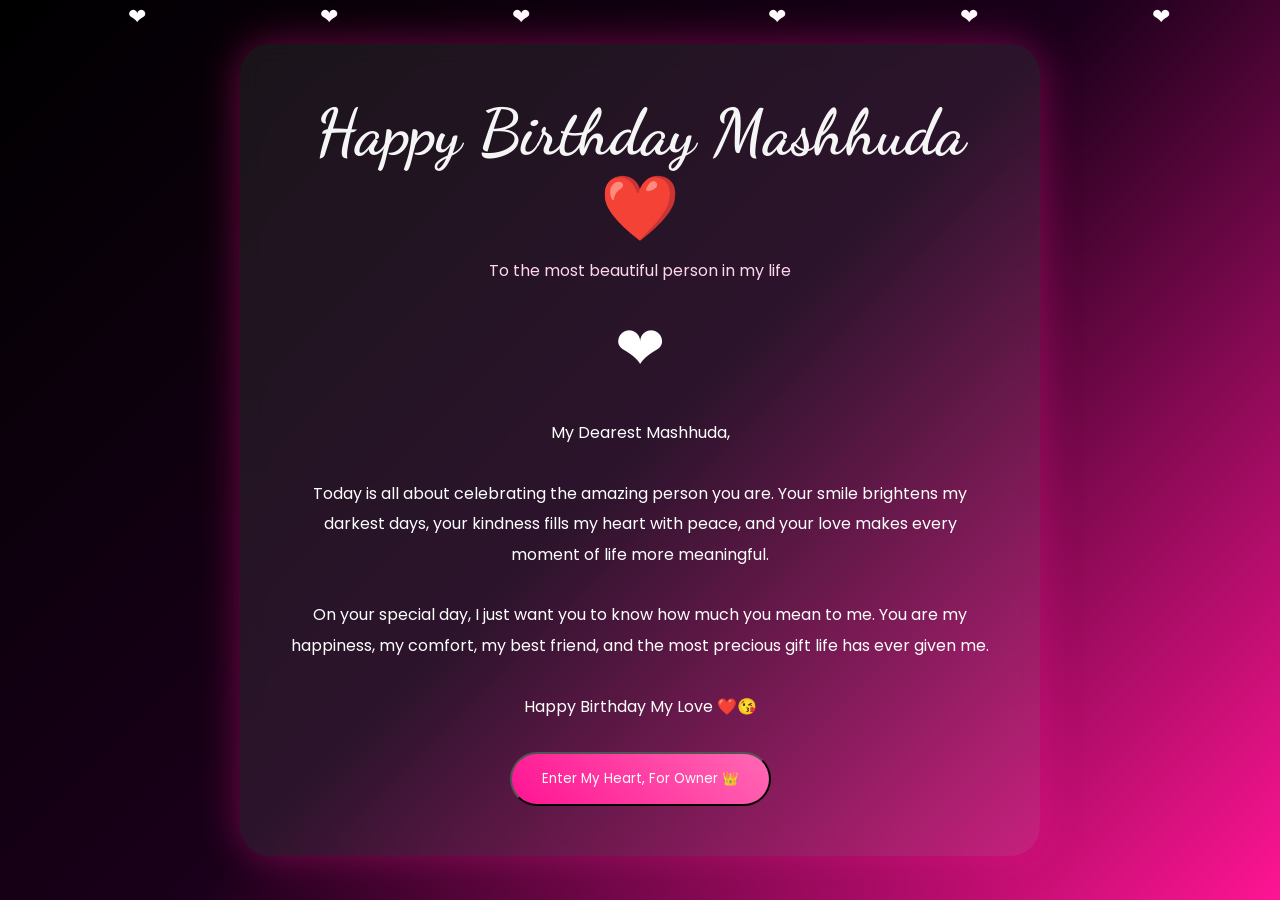
<file: index.html>
<!DOCTYPE html>
<html lang="en">
<head>
<meta charset="UTF-8">
<meta name="viewport" content="width=device-width, initial-scale=1.0">
<title>Happy Birthday Mashhuda ❤️</title>

<link rel="stylesheet" href="style.css">

<link href="https://fonts.googleapis.com/css2?family=Poppins:wght@300;400;600;700&family=Dancing+Script:wght@700&display=swap" rel="stylesheet">
</head>

<body>

<div class="floating-heart" style="left:10%">❤</div>
<div class="floating-heart" style="left:25%;animation-delay:2s">❤</div>
<div class="floating-heart" style="left:40%;animation-delay:4s">❤</div>
<div class="floating-heart" style="left:60%;animation-delay:1s">❤</div>
<div class="floating-heart" style="left:75%;animation-delay:3s">❤</div>
<div class="floating-heart" style="left:90%;animation-delay:5s">❤</div>

<section class="hero">
    <div class="card">

        <h1>Happy Birthday Mashhuda ❤️</h1>

        <p class="subtitle">
            To the most beautiful person in my life
        </p>

        <div class="heart">❤</div>

        <p class="message">
            My Dearest Mashhuda,<br><br>

            Today is all about celebrating the amazing person you are.
            Your smile brightens my darkest days, your kindness fills my heart with peace,
            and your love makes every moment of life more meaningful.<br><br>

            On your special day, I just want you to know how much you mean to me.
            You are my happiness, my comfort, my best friend,
            and the most precious gift life has ever given me.<br><br>

            Happy Birthday My Love ❤️😘
        </p>

        <button id="openPassword" class="love-btn">
            Enter My Heart, For Owner 👑
        </button>

    </div>
</section>

<div class="password-overlay hidden" id="passwordOverlay">
    <div class="password-modal">
        <button class="modal-close" id="closeModal">×</button>
        <div class="modal-heart">❤</div>
        <h2>Open My Heart</h2>
        <p>Type the secret password to enter.</p>
        <input id="heartPassword" type="text" placeholder="I Love You" autocomplete="off">
        <button id="submitPassword" class="love-btn">You are Owner of My Heart ❤️👑</button>
        <p class="status-message" id="statusMessage"></p>
    </div>
</div>

<script>
    const openBtn = document.getElementById('openPassword');
    const overlay = document.getElementById('passwordOverlay');
    const closeBtn = document.getElementById('closeModal');
    const submitBtn = document.getElementById('submitPassword');
    const passwordInput = document.getElementById('heartPassword');
    const statusMessage = document.getElementById('statusMessage');
    const correctPassword = 'I Love You';

    function showStatus(text, type) {
        statusMessage.textContent = text;
        statusMessage.className = 'status-message ' + type;
    }

    function closeModal() {
        overlay.classList.add('hidden');
        statusMessage.textContent = '';
        statusMessage.className = 'status-message';
        passwordInput.value = '';
        submitBtn.disabled = false;
    }

    function handleSubmit() {
        const value = passwordInput.value.trim();
        if (!value) {
            showStatus('Please type the password.', 'warning');
            return;
        }

        if (value.toLowerCase() === correctPassword.toLowerCase()) {
            showStatus('I Love You 2 ❤️! You enter in my heart 💖', 'success');
            submitBtn.disabled = true;
            overlay.classList.add();
            setTimeout(() => {
                window.location.href = 'heart.html';
            }, 3000);
        } else {
            showStatus('This is not the right password. Try again.', 'error');
        }
    }

    openBtn.addEventListener('click', () => {
        overlay.classList.remove('hidden');
        passwordInput.focus();
    });

    function handleCloseClick() {
        const value = passwordInput.value.trim();
        if (value && value.toLowerCase() === correctPassword.toLowerCase()) {
            showStatus('Congratulations! You enter in my heart 💖', 'success');
            submitBtn.disabled = true;
            overlay.classList.add('hidden');
            setTimeout(() => {
                window.location.href = 'heart.html';
            }, 2000);
        } else {
            showStatus('This close button only works with the correct password.', 'warning');
        }
    }

    closeBtn.addEventListener('click', handleCloseClick);
    submitBtn.addEventListener('click', handleSubmit);
    passwordInput.addEventListener('keydown', (event) => {
        if (event.key === 'Enter') {
            handleSubmit();
        }
    });
</script>

</body>
</html>
</file>
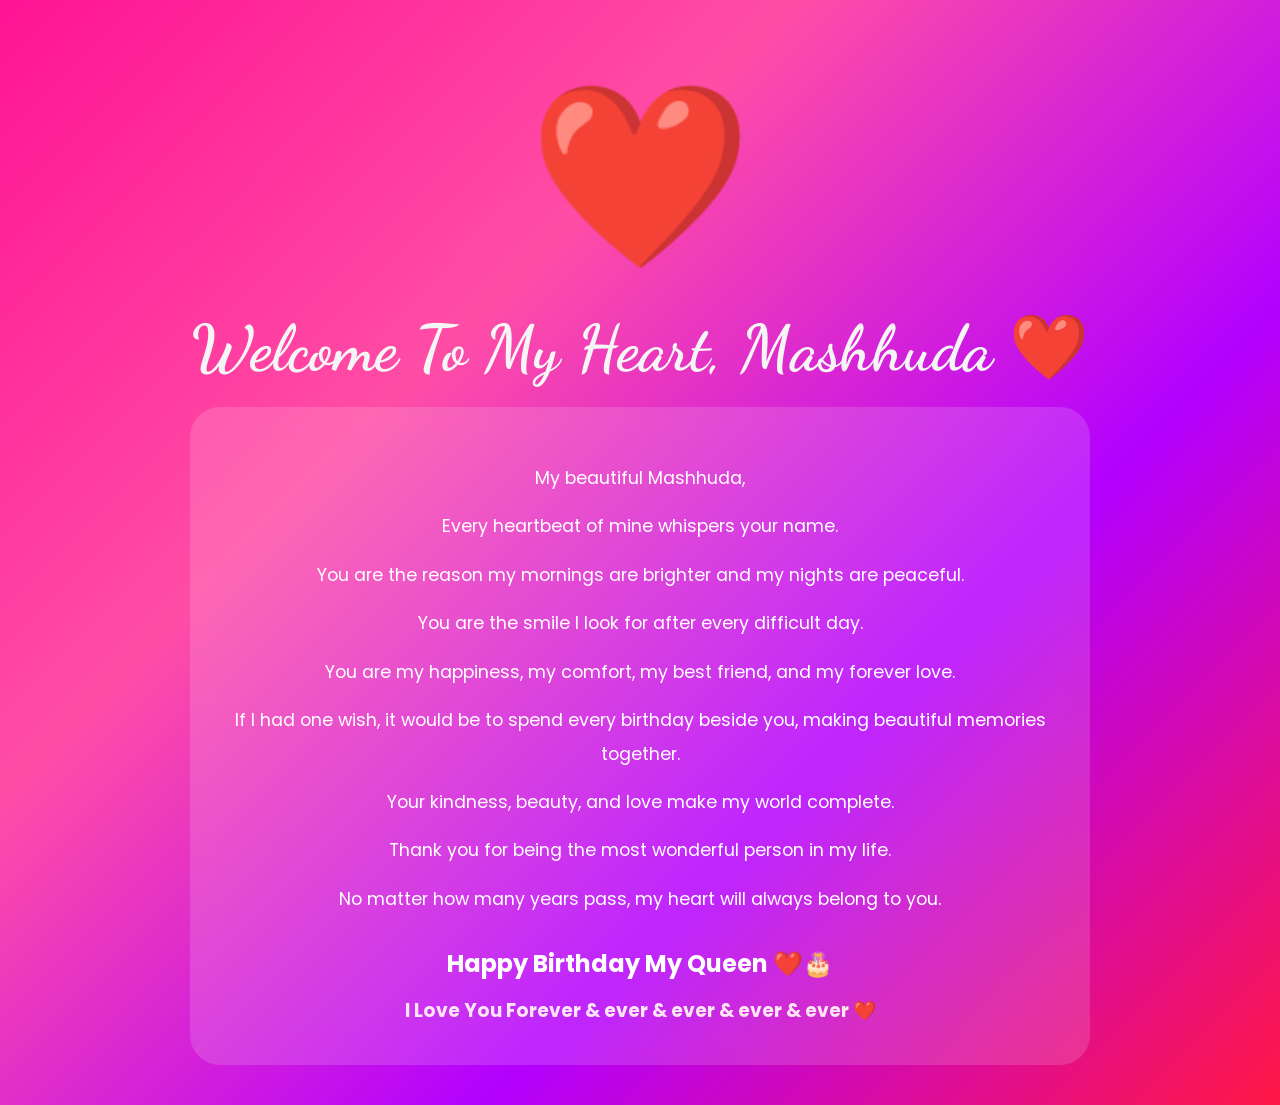
<file: heart.html>
<!DOCTYPE html>
<html lang="en">
<head>
<meta charset="UTF-8">
<meta name="viewport" content="width=device-width, initial-scale=1.0">
<title>Inside My Heart ❤️</title>

<link rel="stylesheet" href="style.css">

<link href="https://fonts.googleapis.com/css2?family=Poppins:wght@300;400;600;700&family=Dancing+Script:wght@700&display=swap" rel="stylesheet">
</head>

<body class="love-page">

<div class="love-container">

    <div class="big-heart">❤️</div>

    <h1>Welcome To My Heart, Mashhuda ❤️</h1>

    <div class="love-box">

        <p>
            My beautiful Mashhuda,
        </p>

        <p>
            Every heartbeat of mine whispers your name.
        </p>

        <p>
            You are the reason my mornings are brighter and my nights are peaceful.
        </p>

        <p>
            You are the smile I look for after every difficult day.
        </p>

        <p>
            You are my happiness, my comfort, my best friend, and my forever love.
        </p>

        <p>
            If I had one wish, it would be to spend every birthday beside you,
            making beautiful memories together.
        </p>

        <p>
            Your kindness, beauty, and love make my world complete.
        </p>

        <p>
            Thank you for being the most wonderful person in my life.
        </p>

        <p>
            No matter how many years pass, my heart will always belong to you.
        </p>

        <h2>
            Happy Birthday My Queen ❤️🎂
        </h2>

        <h3>
            I Love You Forever & ever & ever & ever & ever ❤️
        </h3>

    </div>

</div>

</body>
</html>
</file>
<file: style.css>
*{
    margin:0;
    padding:0;
    box-sizing:border-box;
    font-family:'Poppins',sans-serif;
}

body{
    background:linear-gradient(135deg,#000,#1a001a,#ff1493);
    color:white;
    min-height:100vh;
    overflow-x:hidden;
}

.hero{
    min-height:100vh;
    display:flex;
    justify-content:center;
    align-items:center;
    padding:20px;
}

.card{
    max-width:800px;
    text-align:center;
    padding:50px;
    border-radius:30px;
    background:rgba(255,255,255,.08);
    backdrop-filter:blur(12px);
    box-shadow:0 0 40px rgba(255,20,147,.4);
}

h1{
    font-family:'Dancing Script',cursive;
    color: whitesmoke;
    font-size:4rem;
}

.subtitle{
    margin-top:10px;
    color:#ffd6ea;
}

.message{
    margin-top:25px;
    line-height:1.9;
}

.heart{
    font-size:60px;
    margin:20px 0;
    animation:heartbeat 1.5s infinite;
}

.love-btn{
    display:inline-block;
    margin-top:30px;
    text-decoration:none;
    color:white;
    padding:15px 30px;
    border-radius:50px;
    background:linear-gradient(45deg,#ff1493,#ff69b4);
    transition:.3s;
}

.love-btn:hover{
    transform:scale(1.08);
}

.floating-heart{
    position:fixed;
    font-size:22px;
    animation:float 8s linear infinite;
}

@keyframes heartbeat{
    0%,100%{
        transform:scale(1);
    }
    50%{
        transform:scale(1.2);
    }
}

@keyframes float{
    from{
        transform:translateY(100vh);
        opacity:0;
    }

    20%{
        opacity:1;
    }

    to{
        transform:translateY(-150px);
        opacity:0;
    }
}

.password-overlay{
    position:fixed;
    inset:0;
    background:rgba(0,0,0,0.75);
    display:flex;
    justify-content:center;
    align-items:center;
    padding:20px;
    z-index:100;
}

.hidden{
    display:none;
}

.password-modal{
    width:100%;
    max-width:420px;
    background:rgba(255,255,255,0.08);
    border:1px solid rgba(255,255,255,0.2);
    border-radius:28px;
    padding:30px 25px;
    text-align:center;
    backdrop-filter:blur(14px);
    box-shadow:0 0 50px rgba(255,20,147,0.35);
    position:relative;
}

.modal-close{
    position:absolute;
    top:18px;
    right:18px;
    border:none;
    background:transparent;
    color:#fff;
    font-size:28px;
    cursor:pointer;
}

.modal-heart{
    font-size:40px;
    margin-bottom:15px;
    animation:heartbeat 1.5s infinite;
}

.password-modal h2{
    font-size:2rem;
    margin-bottom:10px;
}

.password-modal p{
    color:#ffd6ea;
    margin-bottom:20px;
    line-height:1.6;
}

#heartPassword{
    width:100%;
    padding:16px 18px;
    border:1px solid rgba(255,255,255,0.3);
    border-radius:999px;
    background:rgba(255,255,255,0.1);
    color:#fff;
    outline:none;
    font-size:1rem;
    margin-bottom:18px;
}

#heartPassword::placeholder{
    color:rgba(255,255,255,0.7);
}

.password-modal .love-btn{
    width:100%;
}

.status-message{
    margin-top:18px;
    min-height:24px;
    font-size:0.95rem;
}

.status-message.success{
    color:#b8ffcc;
}

.status-message.error{
    color:#ffb3c6;
}

.status-message.warning{
    color:#ffe2a4;
}

/* SECOND PAGE */

.love-page{
    background:linear-gradient(
    135deg,
    #ff1493,
    #ff4da6,
    #b300ff,
    #ff1744
    );
}

.love-container{
    min-height:100vh;
    display:flex;
    justify-content:center;
    align-items:center;
    flex-direction:column;
    padding:40px 20px;
    text-align:center;
}

.big-heart{
    font-size:180px;
    animation:heartbeat 1.5s infinite;
}

.love-box{
    max-width:900px;
    margin-top:20px;
    background:rgba(255,255,255,.15);
    backdrop-filter:blur(15px);
    padding:40px;
    border-radius:30px;
}

.love-box p{
    margin:15px 0;
    line-height:1.9;
    font-size:1.1rem;
}

.love-box h2{
    margin-top:30px;
}

.love-box h3{
    margin-top:15px;
    color:#ffe4f5;
}
</file>
